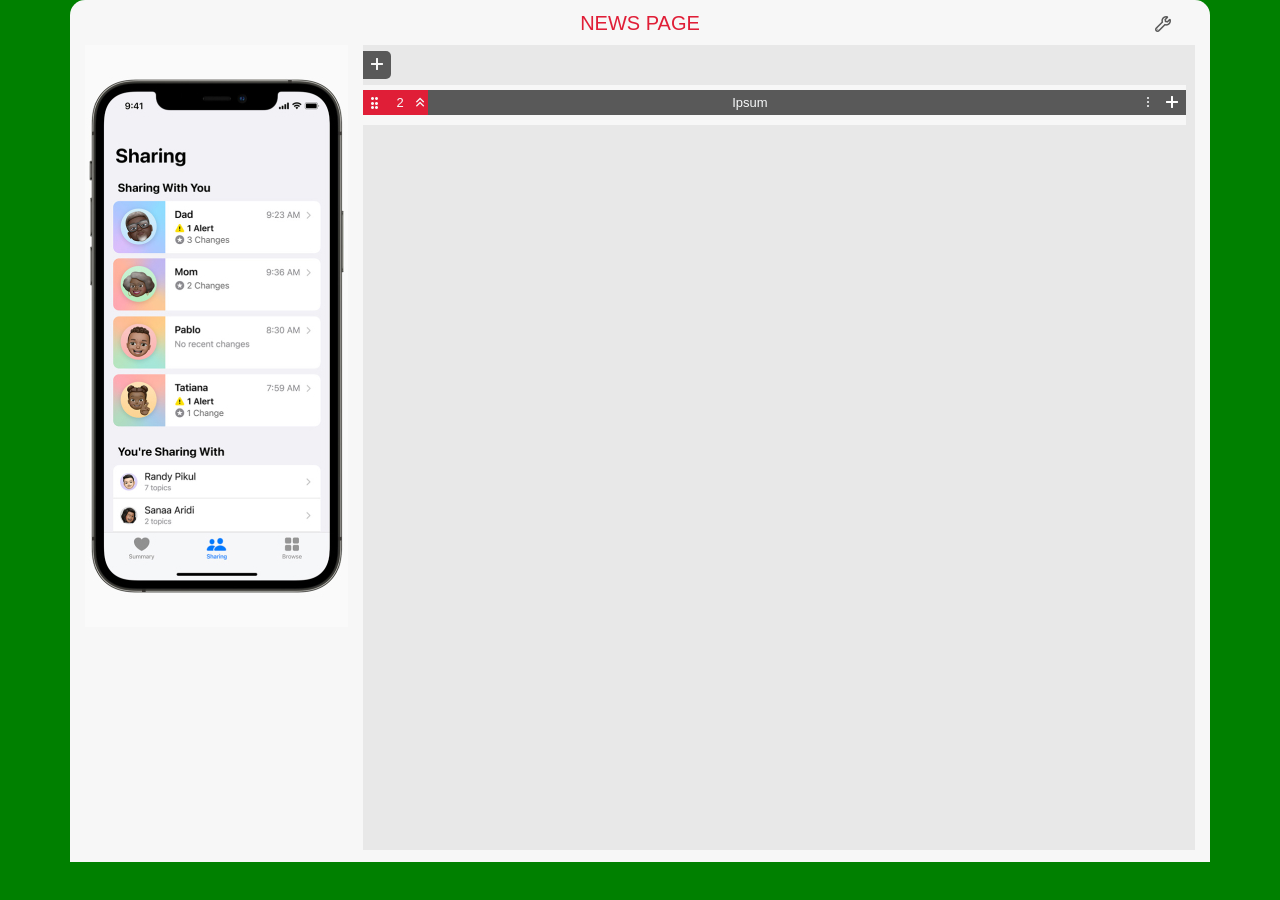
<file: index.html>
<!DOCTYPE html>
<html lang="en">

<head>

    <title>Sourced Agile Training and Simulation Framework</title>
    <!-- <link rel="stylesheet" href="https:cdn.jsdelivr.net/npm/bootstrap@4.4.1/dist/css/bootstrap.min.css"> -->
    <link rel="preconnect" href="https:fonts.googleapis.com">
    <link rel="preconnect" href="https:fonts.gstatic.com" crossorigin>



    <link rel="stylesheet" href="fontawsome/fontawesome-5-pro-master/css/all.css">
    <!-- Latest compiled and minified CSS -->

    <link rel="stylesheet" href="./fontawsome/bootstrap.min.css">
    
    <link rel="stylesheet" href="style.css">


    <script src="js/jquery.min.js"></script>
    <script src="./js/popper.min.js"></script>
    <script src="js/jquery-ui.js"></script>
    <script src="js/bootstrap.min.js"></script>
    <script src="js/bootstrap-select.min.js"></script>

    <script src="js/link.js"></script>
    <script src="js/main.js"></script>
    <script src="js/popper.min.js"></script>
    <script src="js/sa-global.js"></script>
    <script src="./app.js"></script>

</head>

<body>
    <div class="container">
        <div class="cardheader">
            <div class="cardTitle">
                NEWS PAGE
            </div>
            <div class="titleAcar">
                <i class="far fa-wrench"></i>

            </div>
        </div>
        <!--  photo -->
        <div class="photoContainer">
            <img src="fontawsome/Apple-iPhone12Pro-iOS15-health-sharing-060721_carousel.jpg 1.jpg" alt="">
        </div>
        <!-- body -->
        <div class="cartContainer">
            <!--add desc header -->
            <div class="cardHeader">
                <div class="d-flex">
                    <input class="trans" placeholder="Add new input" type="text" name="" id="addInput">
                    <button class="cardHeaderPlus">
                        <i class="far fa-plus"></i>
                    </button>
                </div>
            </div>

            <div class="descBodyForAdd">
                
            
            
                    <!--flow list -->
                <div class="ipsumContainer">
                        <!-- ipsum header -->
                        <div class="d-flex" style="height: 25px;">

                            <div class="tableTitle_ipsum text-light">
                                <div class="ipsumDragIcon" id="ipsumCartDragandDrop">
                                    <i class="far fa-ellipsis-v"></i>
                                    <i class="far fa-ellipsis-v"></i>
                                </div>
                                <div class="title ipsumDragIcon">
                                    2
                                </div>
                                <div class="ipsumMwnuIcon" id="ipsumCartmenuIcon">
                                    <i class="far fa-angle-double-up"></i>
                                </div>

                            </div>
                            <div class="ipsumheadTitleHisse">
                                <div class="text-light title ipsum_title">ipsum</div>

                                <div class="ipsum_title_end">
                                    <div class="dropdown">
                                            <button class="btnMEnuAcan" type="" id="dropdownMenuButton" data-toggle="dropdown"
                                                aria-haspopup="true" aria-expanded="false">
                                                <i class="fal fa-ellipsis-v text-light"></i>
                                            </button>
                                            <div class="dropdown-menu btnMEnuAcanselectUcun"
                                                aria-labelledby="dropdownMenuButton">                                       
                                                <a class="dropdown-item dropFontSize" href="#">Add to Task </a>                                        
                                                <a class="dropdown-item dropFontSize" href="#">Delete</a>                                        
                                            </div>
                                    </div>

                                    <button class="ipsum_title_plus ipsum_title_end_icons" id="plusAddIpsum">
                                        <i class="far fa-plus"></i>
                                    </button>
                                </div>
                            </div>
                        </div>                        
                        <div class="ipsumInpAdd">
                            <input id="addIpsumInputt" class="bodyEndInp addInput d-none" placeholder="Title" type="text">
                        </div>
                        <!-- ipsum body -->
                        <div class="ipsumConForAdd d-none">
                       
                         </div>           

                        
                </div>



           


        </div>



    </div>

</body>

</html>
</file>
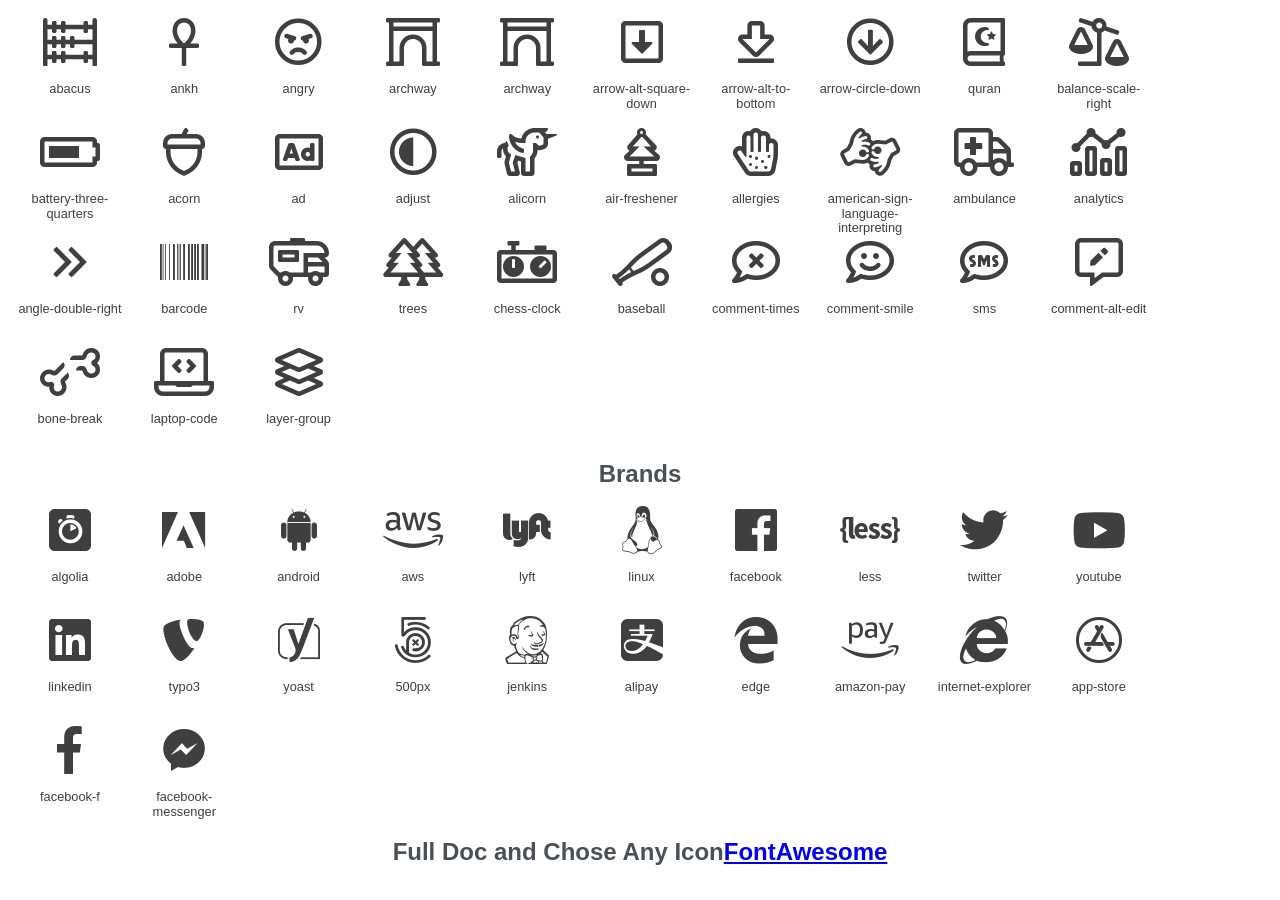
<file: fontawsome/fontawesome-5-pro-master/index.html>
<!DOCTYPE html>
<html lang="en" xmlns="http://www.w3.org/1999/xhtml" xmlns:og="http://ogp.me/ns#" xmlns:fb="http://opengraphprotocol.org/schema/" lang="en-US" prefix="og: http://ogp.me/ns#" xml:lang="en-US" prefix="og: http://ogp.me/ns#">

<head>
	<title>Fontawesome 5 pro icons</title>
	<meta charset="utf-8">
	<meta name="description" content="Fontawesome 5 pro icons Example">
	<meta name="viewport" content="width=device-width, initial-scale=1">
	<link rel="stylesheet" type="text/css" href="css/all.css">
	<meta name="author" content="Ahmad Eyamin">
	<meta name="author-url" content="https://facebook.com/ahmadeyamin">
	<meta name="author-email" content="ahmadeyamin@gmail.com">
	<style>
	* {
		margin: 0;
		padding: 0;
	}

	ul {
		align-items: flex-start;
		box-sizing: border-box;
		color: rgb(73, 80, 87);
		display: flex;
		flex-direction: row;
		flex-wrap: wrap;
		font-family: fa5-proxima-nova, "Helvetica Neue", Helvetica, Arial, sans-serif;
		font-size: 16px;
		height: auto;
		justify-content: flex-start;
		line-height: 18.4px;
		list-style-type: none;
		margin-block-end: 0px;
		margin-block-start: 0px;
		margin-bottom: 0px;
		margin-inline-end: 0px;
		margin-inline-start: 0px;
		margin: 0px;
		padding-inline-start: 0px;
		padding: 0px;
	}

	li {
		box-sizing: border-box;
		color: rgb(73, 80, 87);
		display: block;
		font-family: fa5-proxima-nova, "Helvetica Neue", Helvetica, Arial, sans-serif;
		font-size: 16px;
		height: 110px;
		line-height: 18.4px;
		list-style-type: none;
		margin-bottom: 0px;
		margin-left: 0px;
		margin-right: 0px;
		margin-top: 0px;
		padding-bottom: 16px;
		text-align: left;
		text-size-adjust: 100%;
		width: 114.328px;
		-webkit-box-direction: normal;
	}

	.listdiv {
		border-bottom-left-radius: 4px;
		border-bottom-right-radius: 4px;
		border-top-left-radius: 4px;
		border-top-right-radius: 4px;
		box-sizing: border-box;
		color: rgb(73, 80, 87);
		display: flex;
		flex-direction: column;
		font-family: fa5-proxima-nova, "Helvetica Neue", Helvetica, Arial, sans-serif;
		font-size: 16px;
		height: 94px;
		justify-content: center;
		line-height: 18.4px;
		list-style-type: none;
		position: relative;
		text-align: left;
		text-size-adjust: 100%;
		transform: matrix(1, 0, 0, 1, 0, 0);
		transition-delay: 0s;
		transition-duration: 0.5s;
		transition-property: all;
		transition-timing-function: cubic-bezier(0.165, 0.84, 0.44, 1);
		width: 114.328px;
		-webkit-box-direction: normal;
		-webkit-box-orient: vertical;
		-webkit-box-pack: center;
	}

	.ilink {
		align-items: center;
		background-color: rgba(0, 0, 0, 0);
		border-bottom-left-radius: 0px;
		border-bottom-right-radius: 0px;
		border-top-left-radius: 4px;
		border-top-right-radius: 4px;
		box-sizing: border-box;
		color: rgb(39, 39, 39);
		cursor: pointer;
		display: flex;
		flex-direction: column;
		font-family: fa5-proxima-nova, "Helvetica Neue", Helvetica, Arial, sans-serif;
		font-size: 16px;
		height: 64px;
		justify-content: center;
		line-height: 18.4px;
		list-style-type: none;
		padding-bottom: 8px;
		padding-left: 8px;
		padding-right: 8px;
		padding-top: 8px;
		text-align: left;
		text-decoration-color: rgb(49, 49, 49);
		text-decoration-line: none;
		text-decoration-style: solid;
		text-size-adjust: 100%;
		width: 114.328px
	}

	.ilink i {
		box-sizing: border-box;
		color: rgb(63, 63, 63);
		cursor: pointer;
		display: block;
		font-size: 48px;
		font-style: normal;
		font-variant-caps: normal;
		font-variant-east-asian: normal;
		font-variant-ligatures: normal;
		font-variant-numeric: normal;
		font-weight: 400;
		height: 48px;
		line-height: 48px;
		list-style-type: none;
		text-align: left;
		text-rendering: auto;
		text-size-adjust: 100%
	}

	.icondetel {
		box-sizing: border-box;
		color: rgb(73, 80, 87);
		display: block;
		font-family: fa5-proxima-nova, "Helvetica Neue", Helvetica, Arial, sans-serif;
		font-size: 12.8px;
		height: 30px;
		line-height: 14.72px;
		list-style-type: none;
		padding-bottom: 8px;
		padding-left: 4px;
		padding-right: 4px;
		padding-top: 8px;
		text-align: center;
		text-size-adjust: 100%;
		width: 114.328px
	}

	.icondetel span {
		box-sizing: border-box;
		color: rgb(63, 63, 63);
		display: block;
		font-family: fa5-proxima-nova, "Helvetica Neue", Helvetica, Arial, sans-serif;
		font-size: 12.8px;
		height: 14px;
		line-height: 14.72px;
		list-style-type: none;
		text-align: center;
		text-size-adjust: 100%;
		user-select: all;
		width: 106.328px
	}

	li:hover .ilink {
		background-color: aqua;
	}

	li:hover {
		background-color: rgb(255, 255, 255);
		box-shadow: 0 0.25rem 0.125rem 0 rgba(0, 0, 0, 0.05)
	}

	.title {
		display: block;
		margin: 15px auto;
		width: 100%;
		text-align: center;
	}
	</style>
</head>

<body>
	<div style="width: 98%;display: block;margin:10px auto;" id="main">
		<ul id="mainul">
		</ul>
	</div>

	<script>
		let listreg = [
			'abacus',
			'ankh',
			'angry',
			'archway',
			'archway',
			'arrow-alt-square-down',
			'arrow-alt-to-bottom',
			'arrow-circle-down',
			'quran',
			'balance-scale-right',
			'battery-three-quarters',
			'acorn',
			'ad',
			'adjust',
			'alicorn',
			'air-freshener',
			'allergies',
			'american-sign-language-interpreting',
			'ambulance',
			'analytics',
			'angle-double-right',
			'barcode',
			'rv',
			'trees',
			'chess-clock',
			'baseball',
			'comment-times',
			'comment-smile',
			'sms',
			'comment-alt-edit',
			'bone-break',
			'laptop-code',
			'layer-group',
		];
		let listbrand = [
			'algolia',
			'adobe',
			'android',
			'aws',
			'lyft',
			'linux',
			'facebook',
			'less',
			'twitter',
			'youtube',
			'linkedin',
			'typo3',
			'yoast',
			'500px',
			'jenkins',
			'alipay',
			'edge',
			'amazon-pay',
			'internet-explorer',
			'app-store',
			'facebook-f',
			'facebook-messenger',
		];


listreg.forEach(e => {
		document.getElementById('mainul').innerHTML += `<li class='list'><div class='listdiv'><a href='#' class='ilink'><i class='fal fa-${e}' style='font-size: 48px;'></i></a><div class='icondetel'><span>${e}</span></div></div></li>`
});

document.getElementById('mainul').innerHTML += "<h2 class='title'>Brands </h2>"

listbrand.forEach(e => {
		document.getElementById('mainul').innerHTML += `<li class='list'><div class='listdiv'><a href='#' class='ilink'><i class='fab fa-${e}' style='font-size: 48px;'></i></a><div class='icondetel'><span>${e}</span></div></div></li>`
});
		document.getElementById('mainul').innerHTML += "<h2 class='title'>Full Doc and Chose Any Icon<a href='https://fontawesome.com/icons?d=gallery'>FontAwesome</a> </h2>"
</script>
</body>

</html>
</file>
<file: style.css>
* {
    box-sizing: border-box;
    list-style: none;
    text-decoration: none;
    padding: 0px;
    margin: 0px;
}

body {
    background-color: green;
}

.trans {
    transition: 0.4s;
    width: 0px;
    border: none;
}

.bgQ {
    background: #E01E37 !important;
}

.bg59 {
    background-color: #595959 !important;
}

.title {
    font-family: 'Quicksand',
        sans-serif;
    /*letter-spacing:1px;*/
    height: 16px;
    width: 100%;
    font-style: normal;
    font-weight: 400;
    font-size: 13px;
    line-height: 16px;
    text-align: center;
    text-transform: capitalize;
}
.titleNomre{
    font-family: 'Quicksand',
    sans-serif;
    /*letter-spacing:1px;*/
    height: 16px;
    width: 100%;
    font-style: normal;
    font-weight: 400;
    font-size: 13px;
    line-height: 16px;
    text-align: center;
    text-transform: capitalize;
}

.bgF7F7F7 {
    background-color: #F7F7F7 !important;
}
.ipsumInpAdd{
        background: #F7F7F7;
        padding-left: 15px;
        display: flex;
        justify-content: end;
}

.dFlex {
    display: flex;
    align-items: center;
    justify-content: center;
}

.serhed {
    background: none;
    transition: 0.3s;
}

.container {
    background: #F7F7F7;
    border-radius: 15px 15px 0px 0px;
    display: flex;
    flex-wrap: wrap;
}

.cardHeader {
    width: 100%;
    height: 40px;
    background-color: #E8E8E8;
    display: flex;
    align-items: center;
}

.bodyEndInpDiv {
    display: flex;
    justify-content: end;
}

.cardHeaderPlus {
    border-radius: 0px 5px 5px 0px;
    width: 28px;
    height: 28px;
    background: #595959;
    border: none;
    color: #F7F7F7;
}

.cardHeaderPlusToggle {
    background: #ffffff;
    color: #595959;
}

.headAddNewInp {
    width: 250px !important;
    height: 28px;
    border: none;
    padding-left: 10px;
    font-size: 12px;
    font-family: 'Quicksand', sans-serif;
}

.titleAcar {
    position: absolute;
    top: 13px;
    right: 24px;
    color: #595959;
}

.photoContainer {
    position: -webkit-sticky;
    position: sticky;
    top: 20px;
    width: 25%;
    height: 582px;
    margin: 0px 0px 12px 0px;
}

.photoContainerimg {
    width: 100%;
    height: 100%;
    object-fit: fill;
}

.cartContainer {
    width: 75%;
    margin: 0px 0px 12px 0px;
    background: #E8E8E8;
}

.cardheader {
    background-color: #F7F7F7;
    overflow: hidden;
    position: relative;
    display: flex;
    justify-content: center;
    align-items: center;
    width: 100%;
    height: 45px;
}

.cardTitle {
    font-size: 20px;
    display: flex;
    justify-content: center;
    align-items: center;
    color: #E01E37;
    max-width: 100%;
    overflow: hidden;
    height: 100%;
}

.tableTitle {
    background-color: #F7F7F7;
    border: none;
    width: 100%;
}

.descTitle_title {
    padding: 0px 5px 0px 5px;
    width: 150px;
    height: 25px;
    display: flex;
    justify-content: end;
    background-color: #E01E37;
}

.descTitle_sira {
    width: 25px;
    height: 25px;
    background-color: #595959;
}

.descPlusIcon {
    width: 25px;
    height: 25px;
    color: #595959;
    position: absolute;
    right: 0px;
    top: 0px;
    border: none;
    background: none;
    visibility: hidden;
}
.descPlusIconclick{ 
     visibility: visible !important;
    color: white !important;
    background-color: #595959 !important;
}
.descCont:hover .descPlusIcon {
  visibility: visible !important;
}
.buttondesc {
    width: 25px;
    height: 10px;
    background: none;
    border: none;
}

.descBodyrow {
    display: flex;
    justify-content: start;
    position: relative;
    align-items: center;
    margin: 5px 0px 5px 0px;
    height: 20px;
    width: 100%;
}

.titlebodyCheck {
    width: 25px;
    height: 25px;
}

.titlebodyCheck input {
    width: 10px;
}

.titlebodyText {
    margin-left: 5px;
    height: 100%;
    width: 90%;
    display: flex;
    align-items: center;
    font-size: 12px;
    line-height: 15px;
    color: #595959;

}

.bodyEndInp {
    border: none;
    font-size: 12px;
    font-family: 'Quicksand', sans-serif;
    padding: 5px;
    height: 20px;
    margin-top: 5px;
    margin-right: 5px;
    margin-bottom: 5px;
    box-shadow: 0px 0px 2px rgba(0, 0, 0, 0.25);
    background: #FFFFFF;
    border-radius: 5px;
    width: 95%;
}

.descSortArrow {
    cursor: pointer;
    width: 15px;
    display: flex;
    justify-content: center;
    align-items: center;
}

.descSortArrowTitle {
    cursor: pointer;
    width: 15px;
    display: flex;
    justify-content: center;
    align-items: center;
}

.descSortArrow:hover {
    background: #E01E37;
    box-shadow: 0px 0px 2px #E01E37;
    color: white;
}

.ipsumDragIcon {
    cursor: pointer;
    height: 100%;
    display: flex;
    align-items: center;
    justify-content: center;
    width: 25px;
}

.tableTitle_ipsum {
    display: flex;
    align-items: center;
    background-color: #E01E37;
}



.ipsumheadTitleHisse {
    width: 100%;
    display: flex;
    background: #595959;
    margin: rig;
    align-items: center;
    justify-content: space-between;
}

.ipsum_title {
    display: flex;
    height: 100%;
    width: 85%;
    justify-content: center;
    align-items: center;
}

.ipsum_title_end {
    width: 15%;
    display: flex;
    align-items: center;
    justify-content: end;
}

.ipsum_title_plus {
    border: none;
    height: 100%;
    width: 28px;
    background: #595959;
    color: #FFFFFF;
}

.ipsumContaineriAddUcun {
        width: 94%;
        margin-left: 6%;   
        margin-top: 5px; 
        height: auto;
}


.ipsum_title_end_icons {
    height: 100%;
    width: 28px;
}

.ipsumBodyTitleCh {
    position: relative;
    display: flex;
    align-items: center;
    width: 100%;
    height: 25px;

}

.ipsumBodyTitleChhead {
    width: 150px;
    height: 25px;
    display: flex;
    align-items: center;
    justify-content: space-between;
    background: #595959;
}

.ipsumBodyTitleChDrag {
    width: 18px;
    height: 100%;
    background: #595959;
    color: #FFFFFF;
    display: flex;
    justify-content: center;
    align-items: center;
}

.impsumTitleYazisi {
    width: 70%;
    height: 100%;
    display: flex;
    align-items: center;
    justify-content: center;
    color: #FFFFFF;
}

/*flowucun*/
.ipsumCHTitleRight {
    position: relative;
    cursor: pointer;
    width: 30%;
    display: flex;
    justify-content: space-around;
    align-items: center;
}

.ipsumtitleUcNoqteMenu {
    position: absolute;
    top: 25px;
    left: 0px;
    width: 180px;
    height: auto;
    background: #c9c6c6;
}

.selectMEnu {
    width: 80%;
    margin-left: 10%;
}

.selectMEnulabel {
    display: block;
    width: 80%;
    margin: 5px 0px 1px 10%;
    font-size: 12px;
}

.TextareaMEnu {
    width: 80%;
    margin-left: 10%;
    margin-top: 10px;
    min-height: 50px;
    padding: 0px 5px 0px 5px;
    font-size: 12px;
}

.btnMEnuAcan {
    width: 20px;
    height: 100%;
    background: none;
    border: none;
}

.acilanMenuBtns {
    width: 80%;
    margin-left: 10%;
    display: flex;
    justify-content: space-evenly;
}

.btnsAcilanMenu {
    border: none;
    width: 25px;
    height: 25px;
    background: #595959;
    color: #F7F7F7;
}

.btnMEnuAcanselectUcun {
    box-shadow: 5px 5px 18px #595959;
        position: absolute !important;
        transform: translate3d(-130px, 24px, 0px) !important;
        top: 0px;
        left: 0px;
        will-change: transform;
}

.ipsumContainer {
    background: #f7f7f7;
    margin-right: 9px;
    padding-top: 5px;
    padding-bottom: 10px;
}

.ipsumMwnuIconactive {
    cursor: pointer;
    height: 100%;
    display: flex;
    align-items: center;
    justify-content: center;
    width: 15px;
    font-size: 13px;
    background-color: #FFFFFF;
    color: #595959;
}
.ipsumMwnuIcon {
    cursor: pointer;
    height: 100%;
    display: flex;
    align-items: center;
    justify-content: center;
    width: 15px;
    font-size: 13px;
}
.ipsumBodyTitleCh::before {
    content: '';
    width: 10px;
    height: 45px;
    border-left:1px solid black;
    border-bottom:1px solid black;    
    position: absolute;
    left: -10px;
    top: -30px;
}
.dropFontSize{
    font-size: 11px;
}
.dropdowndesc{
        visibility: hidden;
        position: absolute;
        right: 4px;
        top: 0px;
}
.descBodyrow:hover .dropdowndesc {
 visibility: visible;
}
.descBodyForAdd{
    height: 85vh;
    overflow: auto;
}
.updateDescInp{
    width: 100%;
    margin-bottom: 2px;
    border: none;
    padding-left: 5px;
    height: 20px;
   
}
</file>
